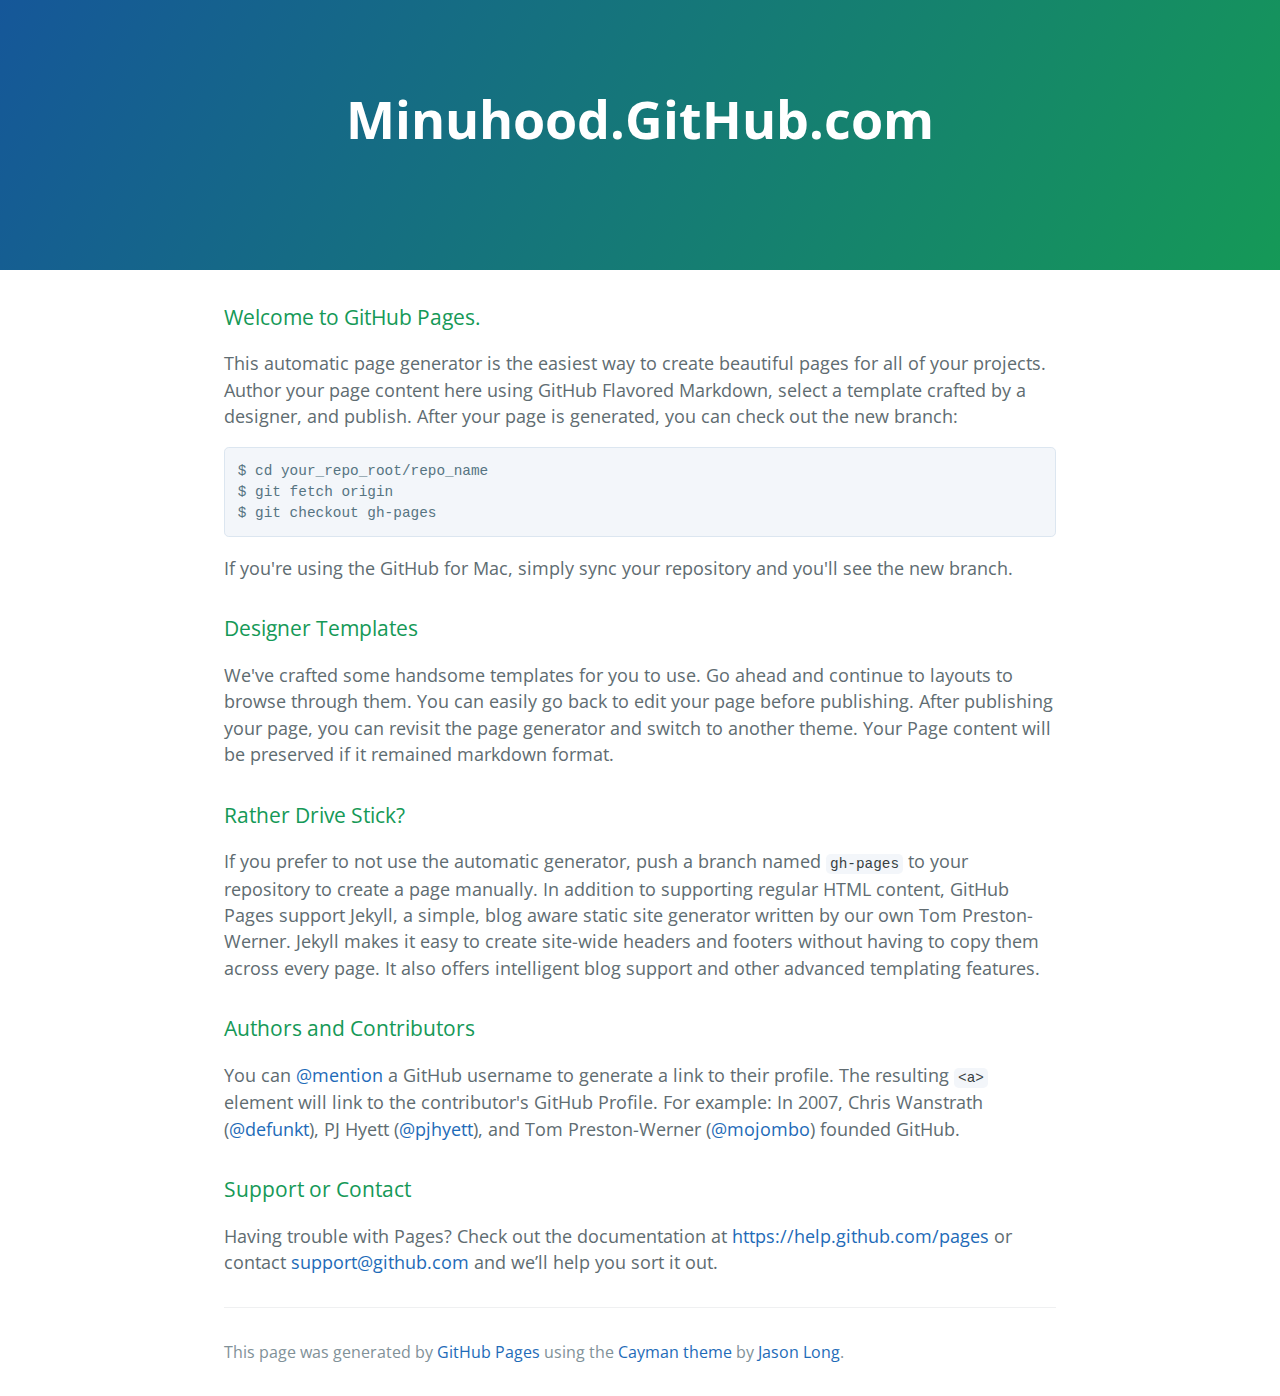
<file: index.html>
<!DOCTYPE html>
<html lang="en-us">
  <head>
    <meta charset="UTF-8">
    <title>Minuhood.GitHub.com by minuhood</title>
    <meta name="viewport" content="width=device-width, initial-scale=1">
    <link rel="stylesheet" type="text/css" href="stylesheets/normalize.css" media="screen">
    <link href='http://fonts.googleapis.com/css?family=Open+Sans:400,700' rel='stylesheet' type='text/css'>
    <link rel="stylesheet" type="text/css" href="stylesheets/stylesheet.css" media="screen">
    <link rel="stylesheet" type="text/css" href="stylesheets/github-light.css" media="screen">
  </head>
  <body>
    <section class="page-header">
      <h1 class="project-name">Minuhood.GitHub.com</h1>
      <h2 class="project-tagline"></h2>
    </section>

    <section class="main-content">
      <h3>
<a id="welcome-to-github-pages" class="anchor" href="#welcome-to-github-pages" aria-hidden="true"><span class="octicon octicon-link"></span></a>Welcome to GitHub Pages.</h3>

<p>This automatic page generator is the easiest way to create beautiful pages for all of your projects. Author your page content here using GitHub Flavored Markdown, select a template crafted by a designer, and publish. After your page is generated, you can check out the new branch:</p>

<pre><code>$ cd your_repo_root/repo_name
$ git fetch origin
$ git checkout gh-pages
</code></pre>

<p>If you're using the GitHub for Mac, simply sync your repository and you'll see the new branch.</p>

<h3>
<a id="designer-templates" class="anchor" href="#designer-templates" aria-hidden="true"><span class="octicon octicon-link"></span></a>Designer Templates</h3>

<p>We've crafted some handsome templates for you to use. Go ahead and continue to layouts to browse through them. You can easily go back to edit your page before publishing. After publishing your page, you can revisit the page generator and switch to another theme. Your Page content will be preserved if it remained markdown format.</p>

<h3>
<a id="rather-drive-stick" class="anchor" href="#rather-drive-stick" aria-hidden="true"><span class="octicon octicon-link"></span></a>Rather Drive Stick?</h3>

<p>If you prefer to not use the automatic generator, push a branch named <code>gh-pages</code> to your repository to create a page manually. In addition to supporting regular HTML content, GitHub Pages support Jekyll, a simple, blog aware static site generator written by our own Tom Preston-Werner. Jekyll makes it easy to create site-wide headers and footers without having to copy them across every page. It also offers intelligent blog support and other advanced templating features.</p>

<h3>
<a id="authors-and-contributors" class="anchor" href="#authors-and-contributors" aria-hidden="true"><span class="octicon octicon-link"></span></a>Authors and Contributors</h3>

<p>You can <a href="https://github.com/blog/821" class="user-mention">@mention</a> a GitHub username to generate a link to their profile. The resulting <code>&lt;a&gt;</code> element will link to the contributor's GitHub Profile. For example: In 2007, Chris Wanstrath (<a href="https://github.com/defunkt" class="user-mention">@defunkt</a>), PJ Hyett (<a href="https://github.com/pjhyett" class="user-mention">@pjhyett</a>), and Tom Preston-Werner (<a href="https://github.com/mojombo" class="user-mention">@mojombo</a>) founded GitHub.</p>

<h3>
<a id="support-or-contact" class="anchor" href="#support-or-contact" aria-hidden="true"><span class="octicon octicon-link"></span></a>Support or Contact</h3>

<p>Having trouble with Pages? Check out the documentation at <a href="https://help.github.com/pages">https://help.github.com/pages</a> or contact <a href="mailto:support@github.com">support@github.com</a> and we’ll help you sort it out.</p>

      <footer class="site-footer">

        <span class="site-footer-credits">This page was generated by <a href="https://pages.github.com">GitHub Pages</a> using the <a href="https://github.com/jasonlong/cayman-theme">Cayman theme</a> by <a href="https://twitter.com/jasonlong">Jason Long</a>.</span>
      </footer>

    </section>

  
  </body>
</html>
</file>
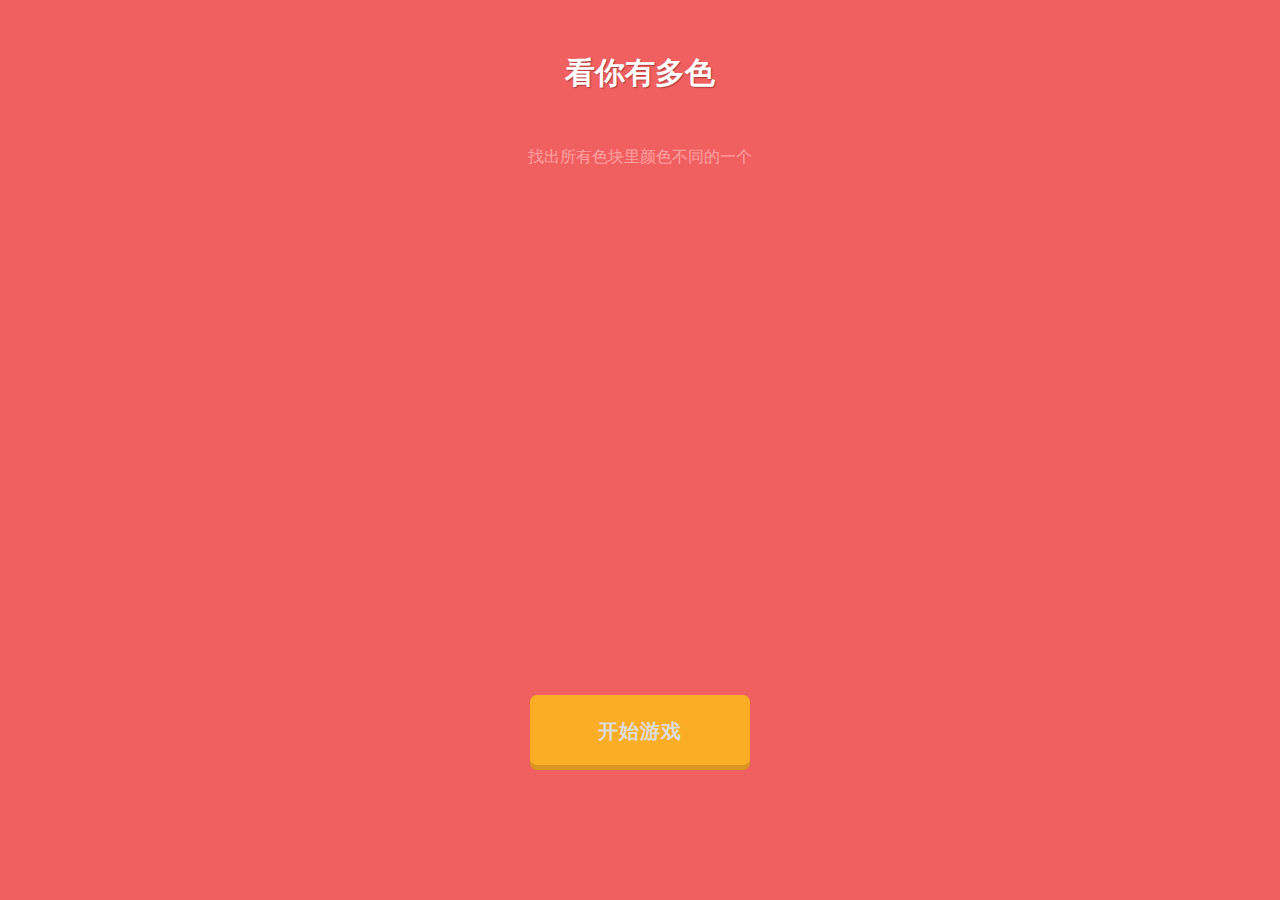
<file: haose/index.html>
<!DOCTYPE HTML>
<html>
<head>
  <meta http-equiv="Content-Type" content="text/html; charset=UTF-8">
  <meta charset="UTF-8">
  <meta name="viewport" content="width=device-width,initial-scale=1,minimum-scale=1,maximum-scale=1">
  <meta http-equiv="pragma" content="no-cache">
  <meta http-equiv="Cache-Control" content="no-cache, must-revalidate">
  <meta http-equiv="expires" content="-1">
  <title>
    看你有多色
  </title>
  <link rel="stylesheet" href="main.css">
  <style>
    [touch-action="none"]{-ms-touch-action:none;touch-action:none;}[touch-action="pan-x"]{-ms-touch-action:pan-x;touch-action:pan-x;}[touch-action="pan-y"]{-ms-touch-action:pan-y;touch-action:pan-y;}[touch-action="scroll"],[touch-action="pan-x pan-y"],[touch-action="pan-y pan-x"]{-ms-touch-action:pan-x pan-y;touch-action:pan-x pan-y;}
  </style>
  <style id="style-1-cropbar-clipper">
    /* Copyright 2014 Evernote Corporation. All rights reserved. */
   .en-markup-crop-options{top:18px !important;left:50% !important;margin-left:-90px !important;width:180px !important;border:2px rgba(255,255,255,.38) solid !important;border-radius:4px !important;}.en-markup-crop-options div div:first-of-type{margin-left:0px !important;}
  </style>
</head>

<body>
  <div class="grid">
    <div class="page hide" id="loading" style="display: none;">
      loading...
    </div>
    <div class="page hide" id="index" style="display: block;">
      <h1>看你有多色</h1>
      <div id="help">找出所有色块里颜色不同的一个</div>
      <div class="btns">
        <button data-type="color" class="btn play-btn">
          开始游戏
        </button>
      </div>
    </div>
    <div class="page hide" id="room">
      <header>
        <span class="lv">得分：<em>1</em></span>
        <span class="time"></span>
        <span class="btn btn-pause">暂停</span>
      </header>
      <div id="box" class="lv1">
      </div>
    </div>
    <div class="page hide" id="dialog">
      <div class="inner">
        <div class="content gameover">
          <p>
            经鉴定，您是：
          </p>
          <h3></h3>
          <div class="btn-wrap">
            <button class="btn btn-restart">
              再来一次
            </button>
			<a href="http://www.gzbaishitong.com" target="_blank" class="btn btn-boyaa">
				精彩文章...
			</a>
          </div>
        </div>
        <div class="content pause">
          <h3>游戏暂停</h3>
          <div class="btn-wrap">
            <button class="btn btn-resume">
              继续游戏
            </button>
			<a href="http://weibo.com/gzbestone020" target="_blank" class="btn btn-boyaa">
				关注我们...
			</a>
          </div>
        </div>
      </div>
    </div>
  </div>
  
  <script src="libs.min.js"></script>
  <script src="main.min.js"></script>
  
  <div style="display:none;">
	<script type="text/javascript" src="ta.js" charset="UTF-8"></script>
	<script type="text/javascript">
	var _bdhmProtocol = (("https:" == document.location.protocol) ? " https://" : " http://");
	document.write(unescape("%3Cscript src='" + _bdhmProtocol + "hm.baidu.com/h.js%3F6c8803810234af89f6deb2a5845c6cd4' type='text/javascript'%3E%3C/script%3E"));
	</script>
   </div>
  
</body>
</html>
</file>
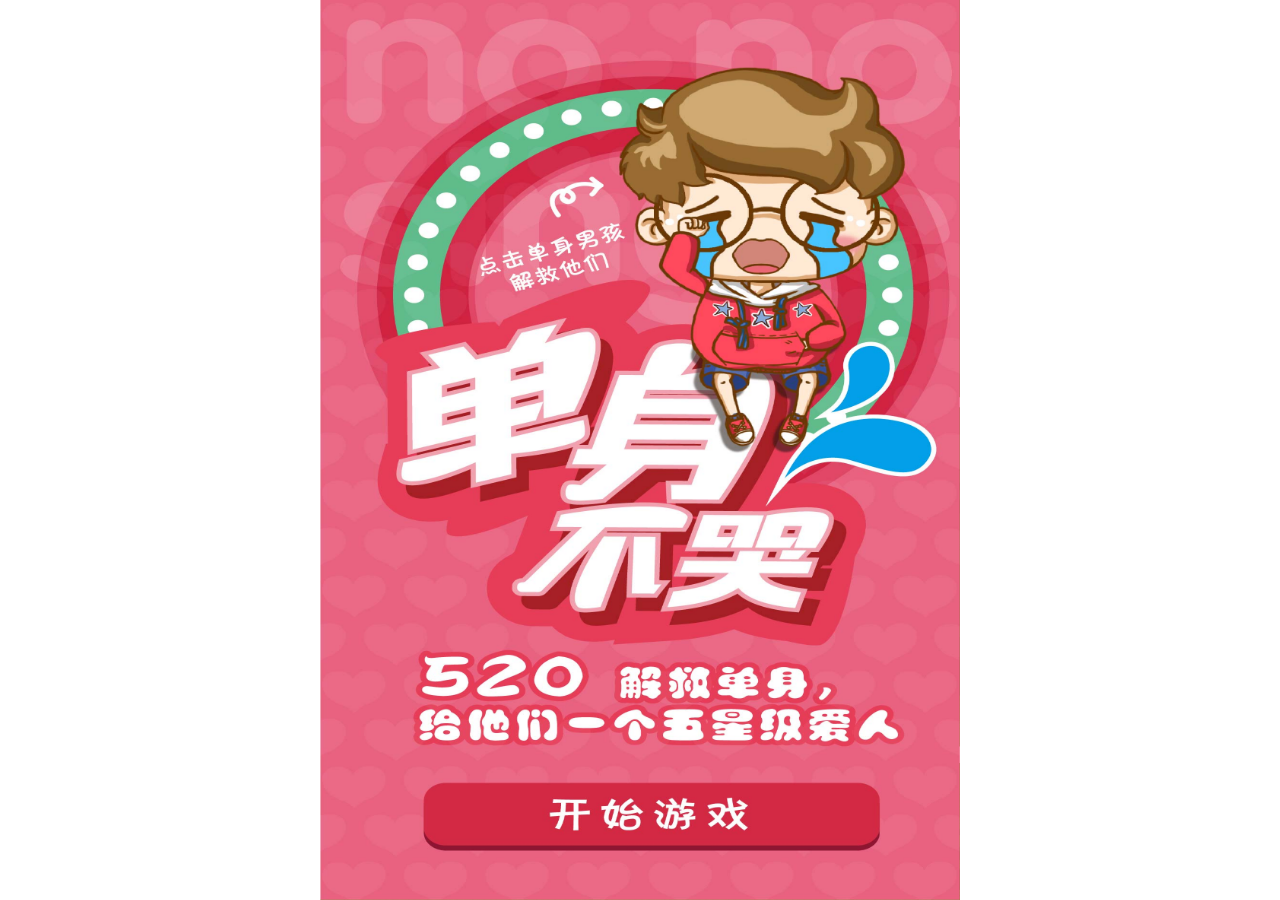
<file: qinglv/index.html>
<html>
<head>
    <meta charset="utf-8">
    <meta content="width=device-width, initial-scale=1.0, minimum-scale=1.0, maximum-scale=1.0, user-scalable=no" name="viewport">
    <link rel="prerender" href="images/gameqlbsstart_page.jpg">
    <link rel="prerender" href="images/gameqlbsgame_bg.jpg">
    <link rel="prerender" href="images/gameqlbsscore_bg.jpg">
    <link rel="prerender" href="images/gameqlbslovers_0.png">
    <link rel="prerender" href="images/gameqlbslovers_0.png">
    <link rel="prerender" href="images/gameqlbslovers_0.png">
    <link rel="prerender" href="images/gameqlbslovers_0.png">
    <link rel="prerender" href="images/gameqlbsblood.png">
    <link rel="prerender" href="images/gameqlbssingle_0.png">
    <link rel="prerender" href="images/gameqlbssingle_1.png">
    <link rel="prerender" href="images/gameqlbssingle_0.png">
    <link rel="prerender" href="images/gameqlbssingle_1.png">
    <link rel="prerender" href="images/gameqlbsshare.jpg">
    <link rel="prerender" href="images/gameqlbsmusic.mp3">
    <script type="text/javascript" src="js/jquery.min.js"></script>
    <script type="text/javascript" src="js/tongy.min.js"></script>
    <script type="text/javascript" src="js/gameqlbscreatejs.min.js"></script>
    <script type="text/javascript">
        var isDesktop = navigator['userAgent'].match(/(ipad|iphone|ipod|android|windows phone)/i) ? false : true;
        var fontunit        = isDesktop ? 20 : ((window.innerWidth>window.innerHeight?window.innerHeight:window.innerWidth)/320)*10;
        document.write('<style type="text/css">'+
                'html,body {font-size:'+(fontunit<30?fontunit:'30')+'px;}'+
                (isDesktop?'#welcome,#GameLayerBG,#GameScoreLayer.SHADE{position: absolute;}':
                        '#welcome,#GameTimeLayer,#GameLayerBG,#GameScoreLayer.SHADE{position:fixed;}')+
                '</style>');
    </script>
    <style type="text/css">
        body {font-family: "微软雅黑"; margin: 0; padding: 0;max-width:640px;margin:0 auto;position: relative;}
        @media screen and (min-width:640px)
        {
            body{font-size: 36px;}
        }
        @media screen and (min-width:540px) and (max-width:639px)
        {
            body{font-size: 32px;}
        }
        @media screen and (min-width:480px) and (max-width:539px)
        {
            body{font-size: 28px;}
        }
        @media screen and (min-width:320px) and (max-width:479px)
        {
            body{font-size: 20px;}
        }

        #ready-btn,.loading{height:12.5%;bottom:0;width:58%;left:22%;position: absolute;z-index: 5;color:#b67f76;display: box;display: -webkit-box;display: -moz-box;display: -ms-flexbox;box-align: center;box-pack: center;-webkit-box-align: center;-webkit-box-pack: center;-ms-flex-align: center;-ms-flex-pack: center;letter-spacing:6px;}

        .SHADE {top: 0; left:0; width:100%; height: 100%; bottom:0; z-index: 11;}

        #welcome {background:url(images/gameqlbsstart_page.jpg) no-repeat;overflow: hidden;background-size: 100% 100%;}
        .welcome-bg {position:absolute;top:0;left:0;right:0;bottom:0;}
        #GameLayerBG {top:0;left:0;right:0;bottom:0;overflow:hidden;background:url(images/gameqlbsgame_bg.jpg) no-repeat;background-size:100% 100%;}
        .GameLayer {position:absolute;bottom:0;left:5%;height:100%;width:91%;}
        .block{position:absolute; background-repeat: no-repeat; background-position: center bottom;background-size: auto 90%;background-image: none;}
        .t0{background-image:url(images/gameqlbslovers_0.png);}
        .t1{background-image:url(images/gameqlbslovers_0.png);}
        .t2{background-image:url(images/gameqlbslovers_0.png);}
        .t3{background-image:url(images/gameqlbslovers_0.png);}
        .tt0{ background-image:url(images/gameqlbsblood.png);background-size:100% auto;}
        .s0{background-image:url(images/gameqlbssingle_0.png);}
        .s1{background-image:url(images/gameqlbssingle_1.png);}
        .s2{background-image:url(images/gameqlbssingle_0.png);}
        .s3{background-image:url(images/gameqlbssingle_1.png);}
        @-ms-keyframes flash {
    	0% { opacity: 1; }
    	50% { opacity: 0; }
    	100% { opacity: 1; }
    }
        @-webkit-keyframes flash {
    	0% { opacity: 1; }
    	50% { opacity: 0; }
    	100% { opacity: 1; }
    }
        .flash {-webkit-animation: flash .2s 3;animation: flash .2s 3;}
        .bad {-webkit-animation: flash .2s 3;animation: flash .2s 3;background-image:url(images/over.png);background-size:100% auto;}
        *    {-webkit-tap-highlight-color: rgba(0,0,0,0);-ms-tap-highlight-color: rgba(0,0,0,0); tap-highlight-color: rgba(0,0,0,0); -ms-user-select: none;}
        #GameScoreLayer {background-position:center .5em; background-size: auto 4em; font-weight: bold; color:#fff; text-align: center;overflow: hidden;background:url(images/gameqlbsscore_bg.jpg) no-repeat #191a1e;background-size:100% 100%;}

        #GameScoreLayer-btn{position: absolute;bottom:5%;height:18%;width:90%;left:50%;color:#b67f76;overflow: hidden; margin-left:-45%;}
        .btn{display: box; display: -webkit-box; display: -moz-box; display: -ms-flexbox;box-align: center;box-pack: center; -webkit-box-align: center; -webkit-box-pack: center; -ms-flex-align:center; -ms-flex-pack:center;width:46%;height:100%;float:left;font-weight: normal;cursor: pointer;}
        .btn:nth-child(2){float:right;}
        #landscape {display: none;}
        #GameScoreLayer-adv{position: absolute;bottom:0;height:5%;width:85%;left:7.5%;color:#b67f76;overflow: hidden;}
        #gameBody {position: relative; width:100%; margin: 0 auto; height: 100%;}
        #share-wx {background:#191a1e;position: absolute;top: 0px;left: 0px;width: 100%;height: 100%;z-index: 10000;display: none;}
        #share-wx-img{width:100%;}
        #scoreTotal{max-width:640px;padding-left:4%;position:fixed;top:0;height:50px;width:100%;overflow: hidden;background:#000;-webkit-box-sizing: border-box;-moz-box-sizing: border-box;box-sizing: border-box;display:none;}
        #titleBg{float:left;margin-right:0px;height:40px;z-index: 3;margin-top:5px;width:40px;}
        #GameTimeLayer{line-height:50px;font-size: 24px;color:#FFF9D7;height:100%;}
        #number{line-height:50px;font-size: 24px;color:#fff;height:100%;float:left;}
        #GameTimeLayer {/*text-shadow:0 0 3px #fff,0 0 3px #fff,0 0 3px #fff;*/position: absolute;right:85px;}
        #photo{height:100%;float:right;border: none;display:block;}
        #GameScoreLayer-text{color:#191a1e;/*text-align: center;*/font-size: 20px;font-weight: bold;padding:20px 5%;display:none;}
        #scoreLoading{height:232px;line-height: 232px;text-align: center;font-size: 28px;letter-spacing:6px;color:#b67f76;}
        #GameScoreLayer-text p{padding:0;margin:0;}
        #GameScoreLayer-text .text0{text-align: left;}
        #GameScoreLayer-text .text1{position: relative;width:100%;}
        #GameScoreLayer-text .text2{font-size: 30px;}
        #scoreAll{position:fixed;left:15%;top:29%;color:#fff;font-size:3em; width:20%; height:20%; text-align:center;}
        .positonP{position: absolute;right:0;bottom:16px;}
        #timeOver{width:0%;position: absolute;height:17.5%;left:0%;top:16%;display:none;background:none;background-size: 100% 100%;}

        #score-submit{width:80%; height:35%; position:absolute; top:35%; left:10%; display:none; background:#FEFFD4; border-radius:5px; background-size:100%; z-index:999;}
        #score-submit input{background-color:transparent; border:none; clear:both;}
        #score-submit a{clear:both; display:block; width:70%; height:40px; line-height:40px; bottom:10%; margin:0 auto; text-align:center;background:#704A1B; border-radius:5px; color:#fff; font-weight:bolder; font-size:20px; z-index:999}
        table{font-size:16px;}
        table th{border-left:2px solid #fff; text-align:left; /*background:#8b4513;*/background:#000; color:yellow;}
        table td{border-bottom:1px solid #fff;}
        #rank{width:100%; height:100%; position:absolute; top:0%; left:0%; background:url(images/gameqlbsgame_rankbg.jpg) no-repeat; background-size:100%; display:none; z-index:1000;}
        #rank-bg{width:80%; height:60%; position:absolute; top:25%; left:10%; border:1px solid #FFF7CD; border-radius:8px; background:#FFF7CD; overflow-y:scroll; display:inherit;}
        #return-btn{position:absolute; bottom:0; width:100%; height:40px; background:#000; text-align:center; color:yellow;}
    </style>
</head>
<body onLoad="init()">

<script type="text/javascript">
/*var mebtnopenurl = 'http://mp.weixin.qq.com/s?__biz=MjM5MzY4MjQyMA==&mid=200719887&idx=1&sn=217011c645d3b0a8fdd94d22c10c51ec#rd';*/
var mebtnopenurl = 'http://game.gzbaishitong.com/couples';
//分享
window.shareData = {
    "imgUrl": "http://game.gzbaishitong.com/couples/images/gameqlbsfx.jpg",
    "timeLineLink": "http://game.gzbaishitong.com/couples/index.html",
    "tTitle": "【游戏】情侣必须shi！！",
    "tContent": "女神拒绝？小三横行？快来玩，在这里，摁死那些可恶的情侣才是王道！"
};

if (isDesktop)
    document.write('<div id="gameBody">');

var body, blockSize, GameLayer = [], GameLayerBG, touchArea = [], GameTimeLayer;
var transform, transitionDuration;

function init (argument) {
    showWelcomeLayer();
    if (typeof WeixinJSBridge == "undefined"){
        if( document.addEventListener ){
            document.addEventListener('WeixinJSBridgeReady', onBridgeReady, false);
        }else if (document.attachEvent){
            document.attachEvent('WeixinJSBridgeReady', onBridgeReady);
            document.attachEvent('onWeixinJSBridgeReady', onBridgeReady);
        }
    }else{
        onBridgeReady();
    }
    body = document.getElementById('gameBody') || document.body;
    body.style.height = window.innerHeight+'px';
    transform = typeof(body.style.webkitTransform) != 'undefined' ? 'webkitTransform' : (typeof(body.style.msTransform) != 'undefined'?'msTransform':'transform');
    transitionDuration = transform.replace(/ransform/g, 'ransitionDuration');

    GameTimeLayer = document.getElementById('GameTimeLayer');
    GameLayer.push( document.getElementById('GameLayer1') );
    GameLayer[0].children = GameLayer[0].querySelectorAll('div');
    GameLayer.push( document.getElementById( 'GameLayer2' ) );
    GameLayer[1].children = GameLayer[1].querySelectorAll('div');
    GameLayerBG = document.getElementById( 'GameLayerBG' );
    if( GameLayerBG.ontouchstart === null ){
        GameLayerBG.ontouchstart = gameTapEvent;
    }else{
        GameLayerBG.onmousedown = gameTapEvent;
    }
    gameInit();
    window.addEventListener('resize', refreshSize, false);

    var rtnMsg = "true";

    setTimeout(function(){
        if(rtnMsg){
            var btn = document.getElementById('ready-btn');
            btn.className = 'btn';
            btn.innerHTML = '                         '
            btn.onclick = function(){
                closeWelcomeLayer();
            }
        }
    }, 500);
}
var refreshSizeTime;
function refreshSize(){
    clearTimeout(refreshSizeTime);
    refreshSizeTime = setTimeout(_refreshSize, 200);
}
function onBridgeReady(){
    WeixinJSBridge.call('hideToolbar');
}
function _refreshSize(){
    countBlockSize();
    for( var i=0; i<GameLayer.length; i++ ){
        var box = GameLayer[i];
        for( var j=0; j<box.children.length; j++){
            var r = box.children[j],
                    rstyle = r.style;
            rstyle.left = (j%4)*blockSize+'px';
            rstyle.bottom = Math.floor(j/4)*blockSize+'px';
            rstyle.width = blockSize+'px';
            rstyle.height = blockSize+'px';
        }
    }
    var f, a;
    if( GameLayer[0].y > GameLayer[1].y ){
        f = GameLayer[0];
        a = GameLayer[1];
    }else{
        f = GameLayer[1];
        a = GameLayer[0];
    }
    var y = (_gameBBListIndex%10)*blockSize;
    f.y = y;
    f.style[transform] = 'translate3D(0,'+f.y+'px,0)';

    a.y = -blockSize*Math.floor(f.children.length/4)+y;
    a.style[transform] = 'translate3D(0,'+a.y+'px,0)';

}
function countBlockSize(){
    blockSize = body.offsetWidth*0.91/4;
    body.style.height = window.innerHeight+'px';
    GameLayerBG.style.height = window.innerHeight+'px';
    touchArea[0] = window.innerHeight-blockSize*1;
    touchArea[1] = window.innerHeight-blockSize*2;
}
var _gameBBList = [], _gameBBListIndex = 0, _gameOver = false, _gameStart = false, _gameTime, _gameTimeNum, _gameScore;
function gameInit(){
    createjs.Sound.registerSound( {src:"images/gameqlbsmusic.mp3", id:"tap"} );
    gameRestart();
}
function gameRestart(){
    _gameBBList = [];
    _gameBBListIndex = 0;
    _gameScore = 0;
    _gameOver = false;
    _gameStart = false;
    _gameTimeNum = 2000;
    GameTimeLayer.innerHTML = creatTimeText(_gameTimeNum);
    countBlockSize();
    refreshGameLayer(GameLayer[0]);
    refreshGameLayer(GameLayer[1], 1);
}
function gameStart(){
    _gameStart = true;
    _gameTime = setInterval(gameTime, 10);
}
function gameOver(){
    _gameOver = true;
    clearInterval(_gameTime);
    setTimeout(function(){
        GameLayerBG.className = '';
        showGameScoreLayer();
    }, 1000);
}
function gameTime(){
    _gameTimeNum --;
    if( _gameTimeNum <= 0){
        GameTimeLayer.innerHTML = "0'00''";
        $('#timeOver').show();
        gameOver();
        GameLayerBG.className += ' flash';
        createjs.Sound.play("tap");
    }else{
        GameTimeLayer.innerHTML = creatTimeText(_gameTimeNum);
    }
}
function creatTimeText( n ){
    var text = (100000+n+'').substr(-4,4);
    text = '&nbsp;&nbsp;'+text.substr(0,2)+"'"+text.substr(2)+"''"
    return text;
}
var _ttreg = / t{1,2}(\d+)/, _clearttClsReg = / t{1,2}\d+| bad/,_clears1ClsReg = / s\d/;
function refreshGameLayer( box, loop, offset ){
    var i = Math.floor(Math.random()*1234)%4+(loop?0:4);
    for( var j=0; j<box.children.length; j++){
        var r = box.children[j],
                rstyle = r.style;
        rstyle.left = (j%4)*blockSize+'px';
        rstyle.bottom = Math.floor(j/4)*blockSize+'px';
        rstyle.width = blockSize+'px';
        rstyle.height = blockSize+'px';
        r.className = r.className.replace(_clearttClsReg, '');
        r.className = r.className.replace(_clears1ClsReg, '');
        if( i == j ){
            _gameBBList.push( {cell:i%4, id:r.id} );
            var random=Math.floor((Math.random()*1234)%4);
            r.className += ' t'+random;

            var random1=Math.floor((Math.random()*1234)%4);

            if( loop ){
                var x=j%4;
                if(random1!=x)
                {
                    var endNum=Math.floor(j/4)*4+random1;
                    box.children[endNum].className = box.children[endNum].className+' s'+Math.floor((Math.random()*1234)%4);
                }
            }else{
                if(j>7){
                    var x=j%4;
                    if(random1!=x)
                    {
                        var endNum=Math.floor(j/4)*4+random1;
                        box.children[endNum].className = box.children[endNum].className+' s'+Math.floor((Math.random()*1234)%4);
                    }
                }
            }
            r.notEmpty = true;
            i = ( Math.floor(j/4)+1)*4+Math.floor((Math.random()*1234)%4);

        }else{
            r.notEmpty = false;
        }
    }
    if( loop ){
        box.style.webkitTransitionDuration = '0ms';
        box.style.display = 'none';
        box.y = -blockSize*(Math.floor(box.children.length/4)+(offset||0))*loop;
        setTimeout(function(){
            box.style[transform] = 'translate3D(0,'+box.y+'px,0)';
            setTimeout( function(){
                box.style.display = 'block';
            }, 100 );
        }, 200 );
    } else {
        box.y = 0;
        box.style[transform] = 'translate3D(0,'+box.y+'px,0)';
    }
    box.style[transitionDuration] = '150ms';
}
function gameLayerMoveNextRow(){
    for(var i=0; i<GameLayer.length; i++){
        var g = GameLayer[i];
        g.y += blockSize;
        if( g.y > blockSize*(Math.floor(g.children.length/4)) ){
            refreshGameLayer(g, 1, -1);
        }else{
            g.style[transform] = 'translate3D(0,'+parseInt(g.y)+'px,0)';
        }
    }
}
function gameTapEvent(e){
    if (_gameOver) {
        return false;
    }
    var tar = e.target;
    var y = e.clientY || e.targetTouches[0].clientY,
            x = (e.clientX || e.targetTouches[0].clientX)-body.offsetLeft,
            cha=body.offsetWidth*0.95;
    x=x+cha;
    p = _gameBBList[_gameBBListIndex];
    if ( y > touchArea[0] || y < touchArea[1]) {
        return false;
    }
    if( (p.id==tar.id&&tar.notEmpty) || (p.cell==0&&x<blockSize+cha) || (p.cell==1&&x>blockSize+cha&&x<2*blockSize+cha) || (p.cell==2&&x>2*blockSize+cha&&x<3*blockSize+cha) || (p.cell==3&&x>3*blockSize+cha) ){
        if( !_gameStart ){
            gameStart();
        }
        createjs.Sound.play("tap");
        tar = document.getElementById(p.id);
        tar.className = tar.className.replace(_ttreg, ' tt0');
        _gameBBListIndex++;
        _gameScore ++;
        $('#number span').html(_gameScore);
        gameLayerMoveNextRow();
    }else if( _gameStart && !tar.notEmpty && / s\d/.test(tar.className)){
        createjs.Sound.play("tap");
        tar.className += ' bad';
        gameOver();
    }
    return false;
}
function createGameLayer(){
    var html = '<div id="GameLayerBG">';
    for(var i=1; i<=2; i++){
        var id = 'GameLayer'+i;
        html += '<div id="'+id+'" class="GameLayer">';
        for(var j=0; j<10; j++ ){
            for(var k=0; k<4; k++){
                html += '<div id="'+id+'-'+(k+j*4)+'" num="'+(k+j*4)+'" class="block"></div>';
            }
        }
        html += '</div>';
    }
    html += '</div>';

    return html;
}
function closeWelcomeLayer(){
    var l = document.getElementById('welcome');
    l.style.display = 'none';
    $('#scoreTotal').show();
}
function showWelcomeLayer(){
    var l = document.getElementById('welcome');
    l.style.display = 'block';
}
function showGameScoreLayer(){

    var data =  "50%";

    $('#scoreLoading').hide();
    $('#GameScoreLayer-text').html(shareText(data,_gameScore)).show();

    $('#score-submit').show();

    var l = document.getElementById('GameScoreLayer');
    l.style.display = 'block';
    window.shareData.tTitle = '我摁死了'+_gameScore+'对情侣，太爽了，单身同胞们快上啊!'
}

function hideGameScoreLayer(){
    var l = document.getElementById('GameScoreLayer');
    l.style.display = 'none';
    $('#timeOver').hide();
    $('#score').html('0');
    $('#scoreLoading').show();
    $('#GameScoreLayer-text').html('').hide();
}
function replayBtn(){
    $("#score-submit").hide();

    gameRestart();
    hideGameScoreLayer();
}
function backBtn(){
    gameRestart();
    hideGameScoreLayer();
    showWelcomeLayer();
}
function shareText( data,score){
    return "<p class='text1'><span id='scoreAll'>"+score+"</span></p>";

    /*
    if( score <= 50 )
        return "<p class='text0'>太少了太少了！隔壁老奶奶手一抖都比你多！你只摁死了</p><p class='text1'><span id='scoreAll'>"+score+"</span><span class='positonP'>对情侣</span></p><p class='text2'></p>";
    else if( score <= 100 )
        return "<p class='text0'>手指蛮厉害啊，不过这就是你所有的撸劲了吗？！你摁死了</p><p class='text1'><span id='scoreAll'>"+score+"</span><span class='positonP'>对情侣</span></p><p class='text2'></p>";
    else if( score <= 150 )
        return "<p class='text0'>单身贱圣的狂欢，让我们在七夕夜把所有情侣的温床都摁塌吧！你居然摁死了</p><p class='text1'><span id='scoreAll'>"+score+"</span><span class='positonP'>对情侣</span></p><p class='text2'></p>";
    else
        return "<p class='text0'>传奇！什么最牛逼？单身最牛逼！你TMD摁死了</p><p class='text1'><span id='scoreAll'>"+score+"</span><span class='positonP'>对情侣</span></p><p class='text2'></p>";
    */
}

function toStr(obj) {
    if ( typeof obj == 'object' ) {
        return JSON.stringify(obj);
    } else {
        return obj;
    }
    return '';
}
function cookie(name, value, time) {
    if (name) {
        if (value) {
            if (time) {
                var date = new Date();
                date.setTime(date.getTime() + 864e5 * time), time = date.toGMTString();
            }
            return document.cookie = name + "=" + escape(toStr(value)) + (time ? "; expires=" + time + (arguments[3] ? "; domain=" + arguments[3] + (arguments[4] ? "; path=" + arguments[4] + (arguments[5] ? "; secure" : "") : "") : "") : ""), !0;
        }
        return value = document.cookie.match("(?:^|;)\\s*" + name.replace(/([-.*+?^${}()|[\]\/\\])/g, "\\$1") + "=([^;]*)"), value = value && "string" == typeof value[1] ? unescape(value[1]) : !1, (/^(\{|\[).+\}|\]$/.test(value) || /^[0-9]+$/g.test(value)) && eval("value=" + value), value;
    }
    var data = {};
    value = document.cookie.replace(/\s/g, "").split(";");
    for (var i = 0; value.length > i; i++) name = value[i].split("="), name[1] && (data[name[0]] = unescape(name[1]));
    return data;
}
document.write(createGameLayer());

/*-------------------------------------------------------------------*/
function scoreSubmit(){
    document.getElementById('score-submit').style.display = 'none';

    var name = document.getElementById("name").value;
    var phone = document.getElementById("phone").value;
    /*var json = "{\"name\":"+name+",\"phone\":"+phone+",\"totalscore\":"+_gameScore+"}";*/
    /*var json = {"name":name,"phone":phone,"totalscore":_gameScore};*/

    var request = new XMLHttpRequest();
    request.open("GET", "Controller.php?name=" + name + "&phone=" +phone + "&totalscore=" +_gameScore);
    request.send();

    //submitPostJson(json);

    //console.log(json);
}
/*-------------------------------------------------------------------*/

function share(){
    document.getElementById('share-wx').style.display = 'block';
    document.getElementById('share-wx').onclick = function(){
        this.style.display = 'none';
    };
}

/*-------------------------------------------------------------------*/
function getRank() {
    //rankPostJson();

    var request = new XMLHttpRequest();
    request.open("GET", "rank.php?RANK=1");
    request.send();

    request.onreadystatechange = function() {
        if (request.readyState===4) {
            if (request.status===200) {
                    document.getElementById('tb').innerHTML=request.responseText;
            }
        }
    };


    //var datanav = $.parseJSON(data);
    //var datanav =JSON.parse(request.responseText);
    //var  jss  =  request.responseText;
   // alert("request.responseText : " + request.responseText);*/

    /*var tb = document.getElementById("tb");
    for (var i = 0, j = 1; i < datanav.length; i++, j++) {
        var row = tb.insertRow(tb.rows.length);
        var c1 = row.insertCell(0);
        c1.innerHTML = j;
        var c2 = row.insertCell(1);
        c2.innerHTML = datanav[i].name;
        var c3 = row.insertCell(2);
        c3.innerHTML = datanav[i].totalscore;
    }*/
}

function rank(){
    $("#score-submit").hide();

    getRank();

    document.getElementById('rank').style.display = 'block';
    document.getElementById('return-btn').onclick = function(){
        document.getElementById('rank').style.display = 'none';
    };
}
/*-------------------------------------------------------------------*/
function about(){
    $("#score-submit").hide();

    //document.location.href = mebtnopenurl;
}

document.addEventListener('WeixinJSBridgeReady', function onBridgeReady() {

    WeixinJSBridge.on('menu:share:appmessage', function(argv) {
        WeixinJSBridge.invoke('sendAppMessage', {
            "img_url": window.shareData.imgUrl,
            "link": window.shareData.timeLineLink,
            "desc": window.shareData.tContent,
            "title": window.shareData.tTitle
        }, function(res) {
            document.location.href = mebtnopenurl;
        })
    });

    WeixinJSBridge.on('menu:share:timeline', function(argv) {
        WeixinJSBridge.invoke('shareTimeline', {
            "img_url": window.shareData.imgUrl,
            "img_width": "120",
            "img_height": "120",
            "link": window.shareData.timeLineLink,
            "desc": window.shareData.tContent,
            "title": window.shareData.tTitle
        }, function(res) {
            document.location.href = mebtnopenurl;
        });
    });
}, false);
</script>

<div id="GameScoreLayer" class="BBOX SHADE" style="display:none;">
    <div id="GameScoreLayer-text"></div>
    <div id='scoreLoading'></div>
    <div id="GameScoreLayer-btn" >
            <a onclick = "javascript:replayBtn()" style="color:yellow; font-size:24px; z-index:999" ><div class="zailaiyici" style="width:41%;height:7%;background:url('./images/btn-replaybtn.jpg') center center no-repeat;background-size:cover; position:fixed;"></div></a>
            <a onclick = "javascript:rank()" style="color:yellow; font-size:24px; z-index:999" ><div class="zailaiyici" style="width:41%;height:7%;background:url('./images/btn-rank.jpg') center center no-repeat;background-size:cover;position:fixed;bottom:30px"></div></a>
            <a onClick="javascript:share()" style="color:yellow; font-size:24px; z-index:999"><div class="zailaiyici" style="width:41%;height:7%;background:url('./images/btn-share.jpg') center center no-repeat;background-size:cover;position:fixed; right:5%;"></div></a>
            <a onClick="javascript:about()" style="color:yellow; font-size:24px; z-index:999"><div class="zailaiyici" style="width:41%;height:7%;background:url('./images/btn-about.jpg') center center no-repeat;background-size:cover;position:fixed;bottom:30px; right:5%;"></div></a>
    </div>
</div>
<div id='scoreTotal'><img src='images/gameqlbstitle_bg.png' id='titleBg'><span id='number'>=&nbsp;<span id='score'>0</span></span><img src='images/gameqlbsphoto_bg.png' id='photo'><div id="GameTimeLayer"></div></div>
<div id="welcome" class="SHADE BOX-M">
    <div class="welcome-bg FILL"></div>
    <div id="ready-btn" class="btn loading"></div>
</div>
<div id='timeOver'></div>
<div id="score-submit">
    <div style="width:90%; margin:5%;">
        <div style="width:90%; height:15%; margin:20px auto; color:#fff; background:#D0A972; border-radius:5px; padding:5px; position: relative;"><span style="position: absolute;">姓名：</span><input type="text" name="name" id="name" style="position: absolute; padding-top: 3%;left: 30%; font-size: 16px; border:none;" autofocus="autofocus" placeholder="请输入您的姓名"></div>
        <div style="width:90%; height:15%; margin:20px auto; color:#fff; background:#D0A972; border-radius:5px; padding:5px; position: relative;"><span style="position: absolute;">电话：</span><input type="text" name="phone" id="phone" style="position: absolute; padding-top: 3%; left: 30%; font-size: 16px; border:none;" placeholder="请输入您的手机号码"></div>
        <div style="margin:0 auto;"><a id="submit" onClick="javascript:scoreSubmit();return false;">确认</a></div>
    </div>
</div>
<div id="rank">
    <h3 style="text-align:center; color:#850101;">你的得分</h3>
    <p style="text-align:center; color:#850101;">50</p>
    <div id="rank-bg">
        <table id="tb" border="0" cellpadding="0" cellspacing="0" style="width:90%; margin: 5px auto;">
            <tr>
                <th>排名</th>
                <th>用户名</th>
                <th>得分</th>
            </tr>
        </table>
    </div>
    <div id="return-btn"><a>返回游戏</a></div>
</div>
<div id="share-wx"><img src="images/gameqlbsshare.jpg" id="share-wx-img"></div>
<script type="text/javascript">
    if (isDesktop)
        document.write('</div>');
</script>

</body>
</html>
</file>
<file: stylesheets/stylesheet.css>
* {
  box-sizing: border-box; }

body {
  padding: 0;
  margin: 0;
  font-family: "Open Sans", "Helvetica Neue", Helvetica, Arial, sans-serif;
  font-size: 16px;
  line-height: 1.5;
  color: #606c71; }

a {
  color: #1e6bb8;
  text-decoration: none; }
  a:hover {
    text-decoration: underline; }

.btn {
  display: inline-block;
  margin-bottom: 1rem;
  color: rgba(255, 255, 255, 0.7);
  background-color: rgba(255, 255, 255, 0.08);
  border-color: rgba(255, 255, 255, 0.2);
  border-style: solid;
  border-width: 1px;
  border-radius: 0.3rem;
  transition: color 0.2s, background-color 0.2s, border-color 0.2s; }
  .btn + .btn {
    margin-left: 1rem; }

.btn:hover {
  color: rgba(255, 255, 255, 0.8);
  text-decoration: none;
  background-color: rgba(255, 255, 255, 0.2);
  border-color: rgba(255, 255, 255, 0.3); }

@media screen and (min-width: 64em) {
  .btn {
    padding: 0.75rem 1rem; } }

@media screen and (min-width: 42em) and (max-width: 64em) {
  .btn {
    padding: 0.6rem 0.9rem;
    font-size: 0.9rem; } }

@media screen and (max-width: 42em) {
  .btn {
    display: block;
    width: 100%;
    padding: 0.75rem;
    font-size: 0.9rem; }
    .btn + .btn {
      margin-top: 1rem;
      margin-left: 0; } }

.page-header {
  color: #fff;
  text-align: center;
  background-color: #159957;
  background-image: linear-gradient(120deg, #155799, #159957); }

@media screen and (min-width: 64em) {
  .page-header {
    padding: 5rem 6rem; } }

@media screen and (min-width: 42em) and (max-width: 64em) {
  .page-header {
    padding: 3rem 4rem; } }

@media screen and (max-width: 42em) {
  .page-header {
    padding: 2rem 1rem; } }

.project-name {
  margin-top: 0;
  margin-bottom: 0.1rem; }

@media screen and (min-width: 64em) {
  .project-name {
    font-size: 3.25rem; } }

@media screen and (min-width: 42em) and (max-width: 64em) {
  .project-name {
    font-size: 2.25rem; } }

@media screen and (max-width: 42em) {
  .project-name {
    font-size: 1.75rem; } }

.project-tagline {
  margin-bottom: 2rem;
  font-weight: normal;
  opacity: 0.7; }

@media screen and (min-width: 64em) {
  .project-tagline {
    font-size: 1.25rem; } }

@media screen and (min-width: 42em) and (max-width: 64em) {
  .project-tagline {
    font-size: 1.15rem; } }

@media screen and (max-width: 42em) {
  .project-tagline {
    font-size: 1rem; } }

.main-content :first-child {
  margin-top: 0; }
.main-content img {
  max-width: 100%; }
.main-content h1, .main-content h2, .main-content h3, .main-content h4, .main-content h5, .main-content h6 {
  margin-top: 2rem;
  margin-bottom: 1rem;
  font-weight: normal;
  color: #159957; }
.main-content p {
  margin-bottom: 1em; }
.main-content code {
  padding: 2px 4px;
  font-family: Consolas, "Liberation Mono", Menlo, Courier, monospace;
  font-size: 0.9rem;
  color: #383e41;
  background-color: #f3f6fa;
  border-radius: 0.3rem; }
.main-content pre {
  padding: 0.8rem;
  margin-top: 0;
  margin-bottom: 1rem;
  font: 1rem Consolas, "Liberation Mono", Menlo, Courier, monospace;
  color: #567482;
  word-wrap: normal;
  background-color: #f3f6fa;
  border: solid 1px #dce6f0;
  border-radius: 0.3rem; }
  .main-content pre > code {
    padding: 0;
    margin: 0;
    font-size: 0.9rem;
    color: #567482;
    word-break: normal;
    white-space: pre;
    background: transparent;
    border: 0; }
.main-content .highlight {
  margin-bottom: 1rem; }
  .main-content .highlight pre {
    margin-bottom: 0;
    word-break: normal; }
.main-content .highlight pre, .main-content pre {
  padding: 0.8rem;
  overflow: auto;
  font-size: 0.9rem;
  line-height: 1.45;
  border-radius: 0.3rem; }
.main-content pre code, .main-content pre tt {
  display: inline;
  max-width: initial;
  padding: 0;
  margin: 0;
  overflow: initial;
  line-height: inherit;
  word-wrap: normal;
  background-color: transparent;
  border: 0; }
  .main-content pre code:before, .main-content pre code:after, .main-content pre tt:before, .main-content pre tt:after {
    content: normal; }
.main-content ul, .main-content ol {
  margin-top: 0; }
.main-content blockquote {
  padding: 0 1rem;
  margin-left: 0;
  color: #819198;
  border-left: 0.3rem solid #dce6f0; }
  .main-content blockquote > :first-child {
    margin-top: 0; }
  .main-content blockquote > :last-child {
    margin-bottom: 0; }
.main-content table {
  display: block;
  width: 100%;
  overflow: auto;
  word-break: normal;
  word-break: keep-all; }
  .main-content table th {
    font-weight: bold; }
  .main-content table th, .main-content table td {
    padding: 0.5rem 1rem;
    border: 1px solid #e9ebec; }
.main-content dl {
  padding: 0; }
  .main-content dl dt {
    padding: 0;
    margin-top: 1rem;
    font-size: 1rem;
    font-weight: bold; }
  .main-content dl dd {
    padding: 0;
    margin-bottom: 1rem; }
.main-content hr {
  height: 2px;
  padding: 0;
  margin: 1rem 0;
  background-color: #eff0f1;
  border: 0; }

@media screen and (min-width: 64em) {
  .main-content {
    max-width: 64rem;
    padding: 2rem 6rem;
    margin: 0 auto;
    font-size: 1.1rem; } }

@media screen and (min-width: 42em) and (max-width: 64em) {
  .main-content {
    padding: 2rem 4rem;
    font-size: 1.1rem; } }

@media screen and (max-width: 42em) {
  .main-content {
    padding: 2rem 1rem;
    font-size: 1rem; } }

.site-footer {
  padding-top: 2rem;
  margin-top: 2rem;
  border-top: solid 1px #eff0f1; }

.site-footer-owner {
  display: block;
  font-weight: bold; }

.site-footer-credits {
  color: #819198; }

@media screen and (min-width: 64em) {
  .site-footer {
    font-size: 1rem; } }

@media screen and (min-width: 42em) and (max-width: 64em) {
  .site-footer {
    font-size: 1rem; } }

@media screen and (max-width: 42em) {
  .site-footer {
    font-size: 0.9rem; } }
</file>
<file: stylesheets/github-light.css>
/*
   Copyright 2014 GitHub Inc.

   Licensed under the Apache License, Version 2.0 (the "License");
   you may not use this file except in compliance with the License.
   You may obtain a copy of the License at

       http://www.apache.org/licenses/LICENSE-2.0

   Unless required by applicable law or agreed to in writing, software
   distributed under the License is distributed on an "AS IS" BASIS,
   WITHOUT WARRANTIES OR CONDITIONS OF ANY KIND, either express or implied.
   See the License for the specific language governing permissions and
   limitations under the License.

*/

.pl-c /* comment */ {
  color: #969896;
}

.pl-c1      /* constant, markup.raw, meta.diff.header, meta.module-reference, meta.property-name, support, support.constant, support.variable, variable.other.constant */,
.pl-s .pl-v /* string variable */ {
  color: #0086b3;
}

.pl-e  /* entity */,
.pl-en /* entity.name */ {
  color: #795da3;
}

.pl-s .pl-s1 /* string source */,
.pl-smi      /* storage.modifier.import, storage.modifier.package, storage.type.java, variable.other, variable.parameter.function */ {
  color: #333;
}

.pl-ent /* entity.name.tag */ {
  color: #63a35c;
}

.pl-k /* keyword, storage, storage.type */ {
  color: #a71d5d;
}

.pl-pds              /* punctuation.definition.string, string.regexp.character-class */,
.pl-s                /* string */,
.pl-s .pl-pse .pl-s1 /* string punctuation.section.embedded source */,
.pl-sr               /* string.regexp */,
.pl-sr .pl-cce       /* string.regexp constant.character.escape */,
.pl-sr .pl-sra       /* string.regexp string.regexp.arbitrary-repitition */,
.pl-sr .pl-sre       /* string.regexp source.ruby.embedded */ {
  color: #183691;
}

.pl-v /* variable */ {
  color: #ed6a43;
}

.pl-id /* invalid.deprecated */ {
  color: #b52a1d;
}

.pl-ii /* invalid.illegal */ {
  background-color: #b52a1d;
  color: #f8f8f8;
}

.pl-sr .pl-cce /* string.regexp constant.character.escape */ {
  color: #63a35c;
  font-weight: bold;
}

.pl-ml /* markup.list */ {
  color: #693a17;
}

.pl-mh        /* markup.heading */,
.pl-mh .pl-en /* markup.heading entity.name */,
.pl-ms        /* meta.separator */ {
  color: #1d3e81;
  font-weight: bold;
}

.pl-mq /* markup.quote */ {
  color: #008080;
}

.pl-mi /* markup.italic */ {
  color: #333;
  font-style: italic;
}

.pl-mb /* markup.bold */ {
  color: #333;
  font-weight: bold;
}

.pl-md /* markup.deleted, meta.diff.header.from-file */ {
  background-color: #ffecec;
  color: #bd2c00;
}

.pl-mi1 /* markup.inserted, meta.diff.header.to-file */ {
  background-color: #eaffea;
  color: #55a532;
}

.pl-mdr /* meta.diff.range */ {
  color: #795da3;
  font-weight: bold;
}

.pl-mo /* meta.output */ {
  color: #1d3e81;
}
</file>
<file: haose/main.css>
body{background-color:#f06060;color:#fff;font:12px/1.5 '寰蒋闆呴粦'}body>a{display:none}.page{position:absolute;top:0;left:0;width:100%;height:100%}.hide{display:none}#loading{display:block;font-size:30px;line-height:500px;text-align:center;color:#fff}#index h1{text-align:center;font-size:30px;padding:30px 0;text-shadow:1px 1px 1px #ab3c3c}#index .btns{text-align:center;position:absolute;bottom:10px;height:210px;width:100%;color:#ddd}#room header{position:absolute;top:0;left:0;width:100%;height:50px;line-height:50px;text-align:center;font-size:16px;color:#ffa1a1}#room header .lv{position:absolute;width:80px;height:50px;left:10px;top:0}#room header .lv em{font-style:normal}#room header .btn-pause{position:absolute;top:5px;right:10px;height:40px;width:60px;line-height:40px;padding:0;margin:0;color:#fff}#room header .time{font-size:20px;font-weight:bold;background-color:#fd9090;color:#ffcaca;padding:0 10px;border-radius:10px}#room header .time.danger{color:#ff0505;background-color:#fff}#help{height:30px;font-size:16px;color:#ffa1a1;text-align:center}#box{position:absolute;top:50px;right:0;bottom:0;left:0;margin:auto;background-color:#ddd;border-radius:10px;padding:10px}#box span{display:block;float:left;border-radius:10px;cursor:pointer;border:5px solid #ddd;-webkit-box-sizing:border-box;-moz-box-sizing:border-box;box-sizing:border-box}#box.lv2 span{width:50%;height:50%}#box.lv3 span{width:33.33%;height:33.33%}#box.lv4 span{width:25%;height:25%}#box.lv5 span{width:20%;height:20%;border-width:3px}#box.lv6 span{width:16.666%;height:16.666%;border-width:3px}#box.lv7 span{width:14.28%;height:14.28%;border-width:3px}#box.lv8 span{width:12.5%;height:12.5%;border-width:3px}#box.lv9 span{width:11.111%;height:11.111%;border-width:3px}#box span img{width:100%}#dialog{background:url(../img/share.png) top right no-repeat #a74343;padding-top:50px;box-sizing:border-box;-webkit-box-sizing:border-box}#dialog .inner{height:100%;width:100%;text-align:center;font-size:20px}#dialog .inner .content{padding-top:50px}#dialog .inner h3{line-height:60px;font-size:40px;margin:0;color:#321}#dialog .inner .pause h3{color:#ffe2c5}#dialog .inner .btn{margin:15px auto}#dialog .inner p{margin:0}.btn{border:0;color:inherit;cursor:pointer;display:inline-block;margin:15px 30px;text-transform:uppercase;letter-spacing:1px;font-weight:700;outline:0;position:relative;background:#fcad26;border-radius:7px;box-shadow:0 5px #da9622;font-size:20px;font-family:'寰蒋闆呴粦';height:70px;width:220px;line-height:70px;-webkit-tap-highlight-color:rgba(0,0,0,0)}.btn.btn-bottom{position:absolute;width:300px;padding:0;bottom:20px;left:50%;margin-left:-150px}.btn-wrap .boyaa-logo{display:block;height:50px;width:100px;margin:0 auto;-webkit-tap-highlight-color:rgba(0,0,0,0)}.btn-wrap .boyaa-logo img{max-width:100%}@media all and (orientation:landscape){#room header{height:100%;width:80px}#room header .lv{left:0}#room header .time{display:inline-block;height:50px;width:100%;padding:0;position:absolute;top:50%;left:0;margin-top:-25px}#room header .btn-pause{top:auto;bottom:15px}#box{top:0;left:80px}#dialog{padding-top:0;padding-left:80px}#dialog .inner .content{padding-top:100px}}@media all and (max-width:361px){#box.lv1 span,#box.lv2 span,#box.lv3 span,#box.lv4 span{border-width:2px;border-radius:5px}#box.lv5 span,#box.lv6 span,#box.lv7 span,#box.lv8 span,#box.lv9 span{border-width:1px;border-radius:3px}}.btn-boyaa{text-decoration:none}.btn-boyaa img{height:30px;width:30px;vertical-align:middle;margin-left:10px}
</file>
